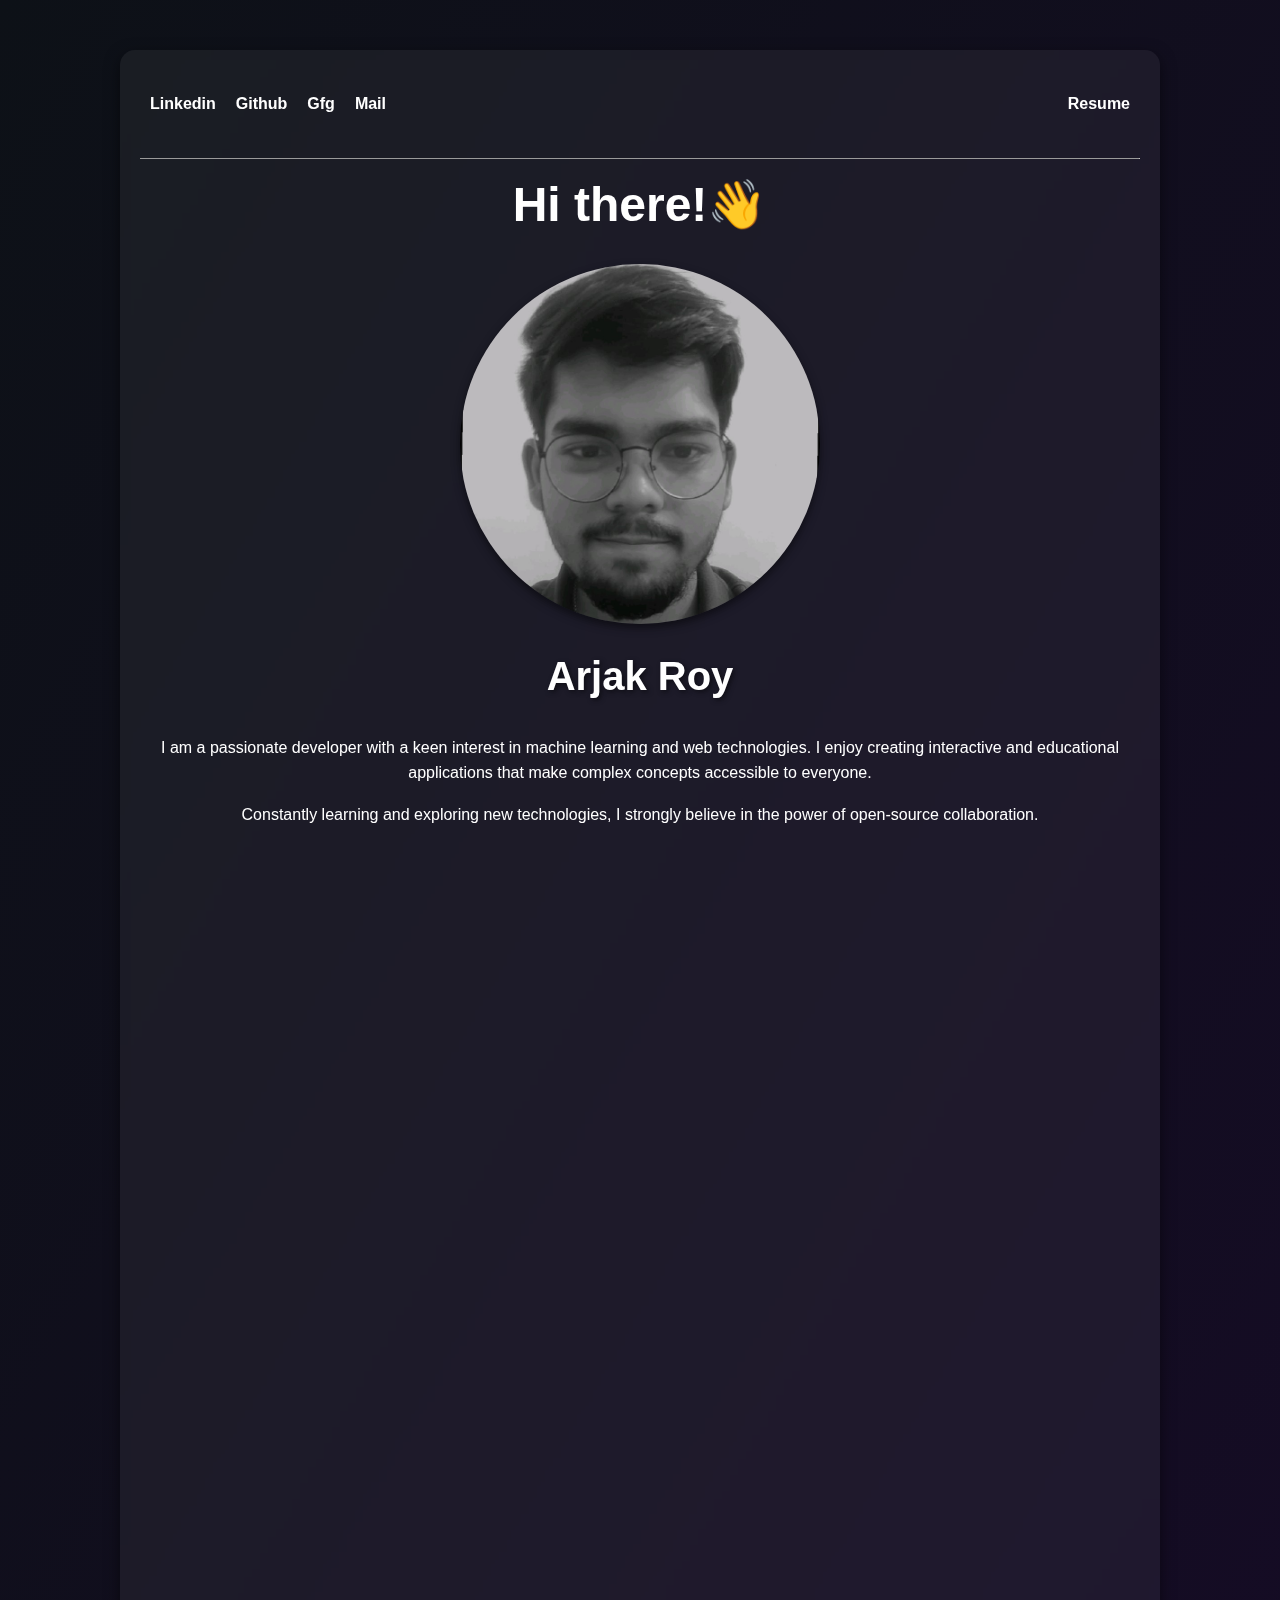
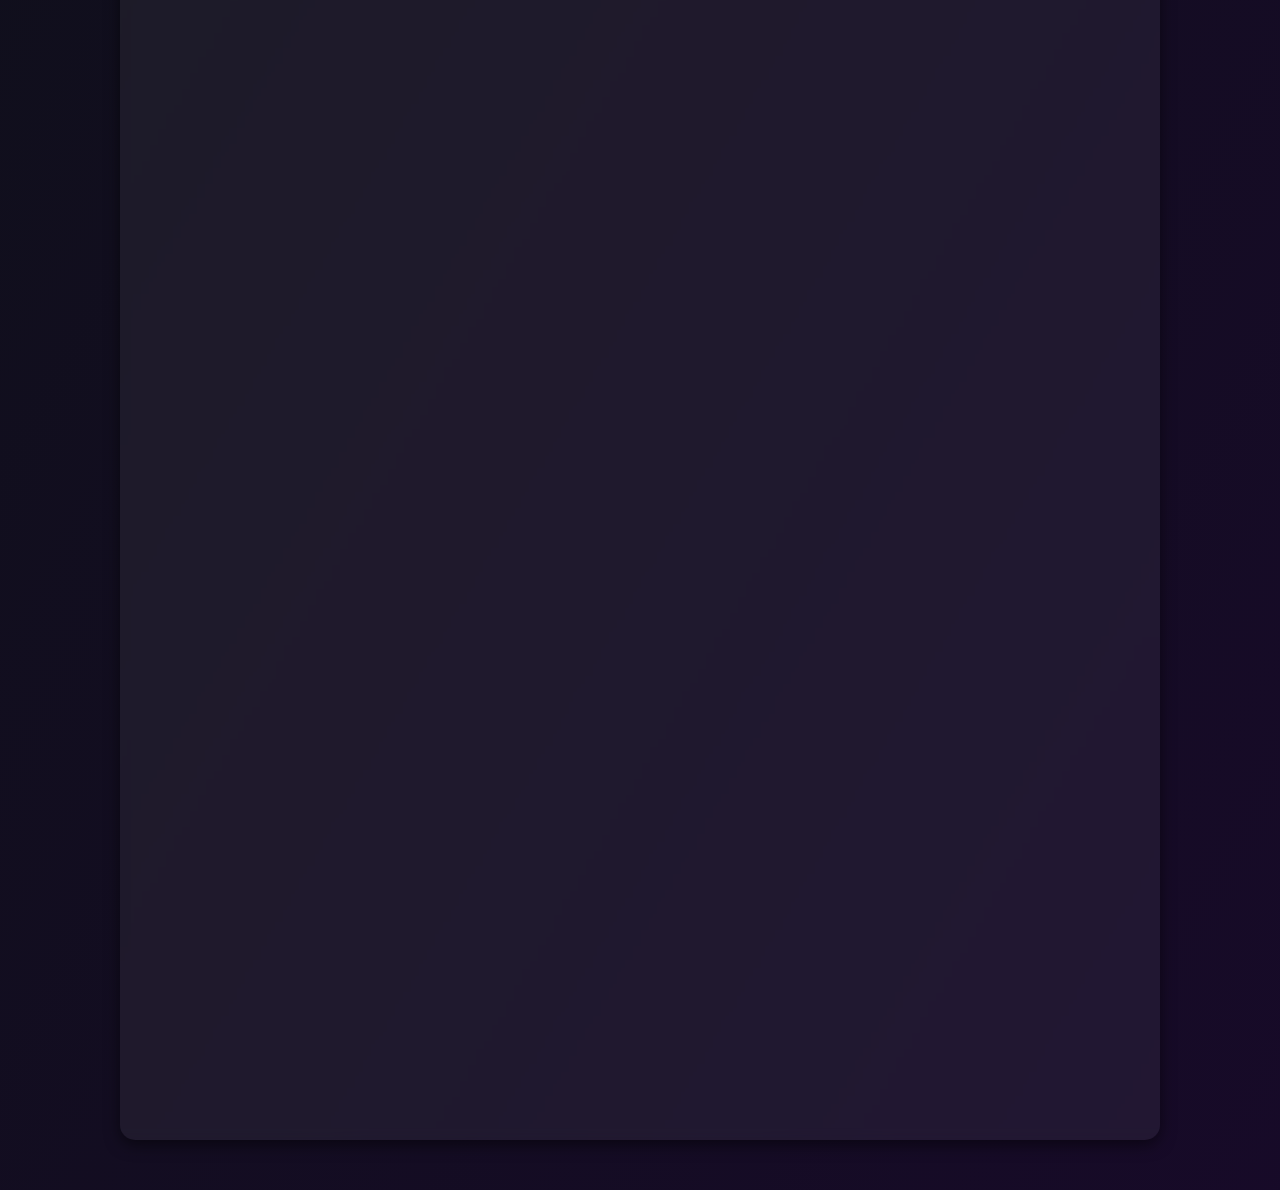
<file: arjak.html>
<!DOCTYPE html>
<html lang="en">
<head>
    <meta charset="UTF-8">
    <meta name="viewport" content="width=device-width, initial-scale=1.0">
    <title>About Arjak Roy</title>
    <style>
        body {
            font-family: 'Segoe UI', Tahoma, Geneva, Verdana, sans-serif;
            margin: 0;
            padding: 0;
            line-height: 1.6;
            background: linear-gradient(120deg, #0d1117, #260042, rgb(33, 15, 33));
            background-size: 500% 500%;
            color: #fff;
            overflow-x: hidden;
            animation: fadeIn 5s ease-in-out;
            animation: gradientAnimation 2s linear infinite;
        }

        @keyframes gradientAnimation {
            0% {
                background-position: 0% 50%;
            }
            25% {
                background-position: 50% 50%;
            }
            50% {
                background-position: 100% 50%;
            }
            75% {
                background-position: 50% 50%;
            }
            100% {
                background-position: 0% 50%;
            }
        }

        @keyframes fadeIn {
            from {
                opacity: 0;
            }
            to {
                opacity: 1;
            }
        }

        .container {
            max-width: 1000px;
            margin: 50px auto;
            background: rgba(255, 255, 255, 0.05);
            padding: 20px;
            border-radius: 15px;
            box-shadow: 0 5px 15px rgba(0, 0, 0, 0.5);
            backdrop-filter: blur(5px);
            text-align: center;
        }
        .header {
            display: flex;
            flex-direction: row;
            align-items: center;
            justify-content:space-between;
            margin-bottom: 20px;
        }
        .header a{
            margin: 0 10px;
            color: #ffffff;
            text-decoration: none;
            transition: color 0.3s ease;
        }
        .header a:hover{
            color: #03a9f4;
        }
        .header-links{
            display: flex;
            flex-direction: row;
            align-items: center;
            justify-content:start;
        }
        .header-resume{
            display: flex;
            flex-direction: row;
            align-items: center;
            justify-content:end;
        }
        .welcome {
            font-size: 3rem;
            font-weight: bold;
            display: inline-block;
            position: relative;
            animation: bounce 2s infinite;
            animation-timing-function: ease-in-out;
        }

        .welcome::after {
            content: ' 👋';
            font-size: 3rem;
            display: inline-block;
            animation: wave 1.5s infinite ease-in-out;
            transform-origin: 70% 70%;
        }

        @keyframes wave {
            0%, 100% {
                transform: rotate(0);
            }
            25% {
                transform: rotate(20deg);
            }
            50% {
                transform: rotate(-20deg);
            }
            75% {
                transform: rotate(10deg);
            }
        }

        @keyframes bounce {
            0%, 100% {
                transform: translateY(0);
            }
            50% {
                transform: translateY(-10px);
            }
        }

        .profile-image {
            width: 40vh;
            height: 40vh;
            border-radius: 50%;
            overflow: hidden;
            margin: 20px auto;
            transform: scale(1);
            transition: transform 0.3s ease-in-out;
            box-shadow: 0 4px 8px rgba(0, 0, 0, 0.5);
        }

        .profile-image img {
            width: 100%;
            height: 100%;
            object-fit: cover;
        }

        .profile-image:hover {
            transform: scale(1.1);
        }

        h1 {
            margin-top: 10px;
            font-size: 2.5rem;
            color: #ffffff;
            text-shadow: 2px 2px 5px rgba(0, 0, 0, 0.5);
        }

        .section {
            margin: 20px 0;
            opacity: 0;
            transform: translateY(20px);
        }

        .section.show {
            opacity: 1;
            transform: translateY(0);
            transition: opacity 1s ease-out, transform 1s ease-out;
        }

        .section h2 {
            font-size: 2rem;
            color: #91b2c2;
            border-bottom: 2px solid rgba(255, 255, 255, 0.4);
            display: inline-block;
            padding-bottom: 5px;
            margin-bottom: 15px;
        }

        .section p, ul.contact-list {
            font-size: 1.2rem;
            margin: 15px 0;
            color: #ccc;
        }

        .contact-list {
            list-style: none;
            padding: 0;
        }

        .contact-list li {
            margin: 10px 0;
        }

        .contact-list li a {
            color: #03a9f4;
            text-decoration: none;
            transition: color 0.3s ease;
        }

        .contact-list li a:hover {
            color: hsl(174, 100%, 50%);
        }

        .skills {
            display: flex;
            flex-wrap: wrap;
            justify-content: center;
            gap: 10px;
        }

        .skill-tag {
            background: rgba(255, 255, 255, 0.1);
            border-radius: 10px;
            padding: 15px;
            box-shadow: 0 4px 8px rgba(0, 0, 0, 0.3);
        }
        .skill-tag img{
            width: 24px;
            height: 24px;
        }

        .projects {
            display: grid;
            grid-template-columns: 1fr;
            gap: 20px;
        }

        @media (min-width: 768px) {
            .projects {
                grid-template-columns: 1fr 1fr;
            }
        }

        .project-card {
            background: rgba(255, 255, 255, 0.1);
            border-radius: 10px;
            padding: 15px;
            box-shadow: 0 4px 8px rgba(0, 0, 0, 0.3);
            text-align: left;
            transition: transform 0.3s, box-shadow 0.3s;
        }

        .project-card:hover {
            transform: translateY(-5px);
            box-shadow: 0 6px 12px rgba(0, 0, 0, 0.5);
        }

        .project-card img {
            width: 100%;
            border-radius: 10px;
            margin-bottom: 15px;
        }

        .project-title {
            font-size: 1.5rem;
            color: #d6d6d6;
            margin: 0 0 10px;
        }

        .project-description {
            font-size: 1rem;
            color: #ccc;
            margin-bottom: 10px;
        }

        .project-links {
            margin-top: 10px;
        }

        .project-links a {
            color: #03a9f4;
            text-decoration: none;
            margin-right: 15px;
        }

        .project-links a:hover {
            color: #ff9800;
        }

        .technologies-used {
            font-size: 0.9rem;
            color: #ccc;
            margin-top: 10px;
        }
    </style>
</head>
<body>

    <div class="container">
        <div class="header">
            <div class="header-links">
                <a href="https://www.linkedin.com/in/arjak-roy-07400524a/">  <H4>Linkedin</H4> </a>
                <a href="https://github.com/arjak-roy"> <H4>Github</H4> </a>
                <a href="https://www.geeksforgeeks.org/user/royarjak2411/"> <H4>Gfg</H4> </a>
                <a href="mailto:arjakroy2411@gmail.com"> <H4>Mail</H4> </a>
            </div>
            <div class="header-resume">
                <a href="resume.pdf" download=""> <H4>Resume</H4> </a>
            </div>
        </div>
        <hr size="1">
        <div class="welcome">Hi there!</div>
        <div class="profile-image">
            <img src="arjak.jpeg" alt="Arjak Roy">
        </div>

        <h1>Arjak Roy</h1>
        <div>
            <p>
                I am a passionate developer with a keen interest in machine learning and web technologies. I enjoy creating interactive and educational applications that make complex concepts accessible to everyone.
            </p>
            <p>
                Constantly learning and exploring new technologies, I strongly believe in the power of open-source collaboration.
            </p>
        </div>

        <div class="section">
            <h2>Skills🧑‍💻</h2>
            <div class="skills">
                <span class="skill-tag"><div class = "icon"><img src="icons8-html-48.png" alt=""></div>HTML</span>
                <span class="skill-tag"><div class = "icon"><img src="icons8-css-48.png" alt=""></div>CSS</span>
                <span class="skill-tag"><div class = "icon"><img src="icons8-javascript-48.png" alt=""></div>JavaScript</span>
                <span class="skill-tag"><div class = "icon"><img src="icons8-python-48.png" alt=""></div>Python</span>
                <span class="skill-tag"><div class = "icon" ><img src="icons8-flutter-48.png" alt=""></div>Flutter</span>
                <span class="skill-tag"><div class = "icon"><img src="icons8-machine-learning-48.png" alt=""></div>Machine Learning</span>
                <span class="skill-tag"><div class = "icon"><img src="icons8-nodejs-48.png" alt=""></div>Node.js</span>
                <span class="skill-tag"><div class = "icon"><img src="icons8-express-js-48.png" alt=""></div>Express.js</span>
                <span class="skill-tag"><div class = "icon"><img src="icons8-mongo-db-48.png" alt=""></div>MongoDB</span>
                <span class="skill-tag"><div class = "icon"><img src="icons8-git-48.png" alt=""></div>Git</span>
                <span class="skill-tag"><div class = "icon"><img src="icons8-google-firebase-console-48.png" alt=""></div>Firebase</span>
                <span class="skill-tag"><div class = "icon"><img src="fastapi.svg" alt=""></div>FastAPI</span>
            </div>
        </div>
        <div class="section">
            <h2>Projects 🛠️</h2>
            <div class="projects">
                <div class="project-card" onclick="window.location.href = 'https://arjak-roy.github.io/Ml-Playground/'">
                    <img src="project1.png" alt="Project 1">
                    <h3 class="project-title">Ml Playground</h3>
                    <p class="project-description">Here you can find a collection of machine learning playgrounds that can be used to practice and learn different machine learning algorithms.

                    </p>
                    <div class="project-links">
                        <a href="https://github.com/arjak-roy/Ml-playground-webapp.git" >GitHub</a>
                        <a href="https://arjak-roy.github.io/Ml-Playground/" >Live Website</a>
                    </div>
                    <div class="technologies-used">
                        <strong>Technologies:</strong> Flutter web, Provider, fl_charts lib, Machine Learning
                    </div>
                </div>
                <div class="project-card" onclick="window.location.href = 'https://chatterbox-bdd2d.firebaseapp.com/'">
                    <img src="project2.png" alt="Project 2">
                    <h3 class="Chatter Box">ChatterBox</h3>
                    <p class="project-description">A flutter based light and realtime chat application with E2E encrypted messages with AES.</p>
                    <div class="project-links">
                        <a href="https://github.com/arjak-roy/chatterBox-server.git" >GitHub</a>
                        <a href="https://chatterbox-bdd2d.firebaseapp.com/" >Live Website</a>
                    </div>
                    <div class="technologies-used">
                         <strong>Technologies:</strong> Flutter, Dart, Node.js, Express.js, MongoDB
                    </div>
                </div>
                <div class="project-card" onclick="window.location.href = 'https://sketch-and-guess-61106.web.app/'">
                    <img src="project3.png" alt="Project 3">
                    <h3 class="Sketch-n-Guess">Sketch-n-Guess</h3>
                    <p class="project-description">Experience the fun of drawing and guessing with our Skribbl.io-inspired web application! Gather your friends or join players from around the world in a lively online environment. Take turns drawing a secret word while others try to guess it. With room management, a scoring system, and a curated word set of 150 words, it's a simple yet engaging way to have fun and test your artistic and guessing skills.</p>
                    <div class="project-links">
                        <a href="https://github.com/arjak-roy/sketch-n-guess-server.git" >GitHub</a>
                        <a href="https://sketch-and-guess-61106.web.app/" >Live Website</a>
                    </div>
                    <div class="technologies-used">
                        <strong>Technologies:</strong> Flutter, Dart, Node.js, Express.js, Socket.io
                    </div>
                </div>
            </div>
        </div>

        <div class="section">
            <h2>Contact</h2>
            <ul class="contact-list">
                <li>Email: <a href="mailto:arjakroy2411@gmail.com">arjakroy2411@gmail.com</a></li>
                <li>LinkedIn: <a href="https://www.linkedin.com/in/arjak-roy-07400524a/">linkedin.com/in/arjakroy</a></li>
                <li>GitHub: <a href="https://github.com/arjak-roy">github.com/arjakroy</a></li>
            </ul>
        </div>

    </div>

    <script>
        const sections = document.querySelectorAll('.section');

        function checkVisibility() {
            sections.forEach(section => {
                const sectionTop = section.getBoundingClientRect().top;
                const windowHeight = window.innerHeight;

                // Check if the section is within the viewport
                if (sectionTop < windowHeight * 0.8) { // You can adjust 0.8 to change when the fade-in starts
                    section.classList.add('show');
                }
            });
        }
        window.addEventListener('scroll', checkVisibility);
        checkVisibility(); //check on load too
    </script>
</body>
</html>
</file>
